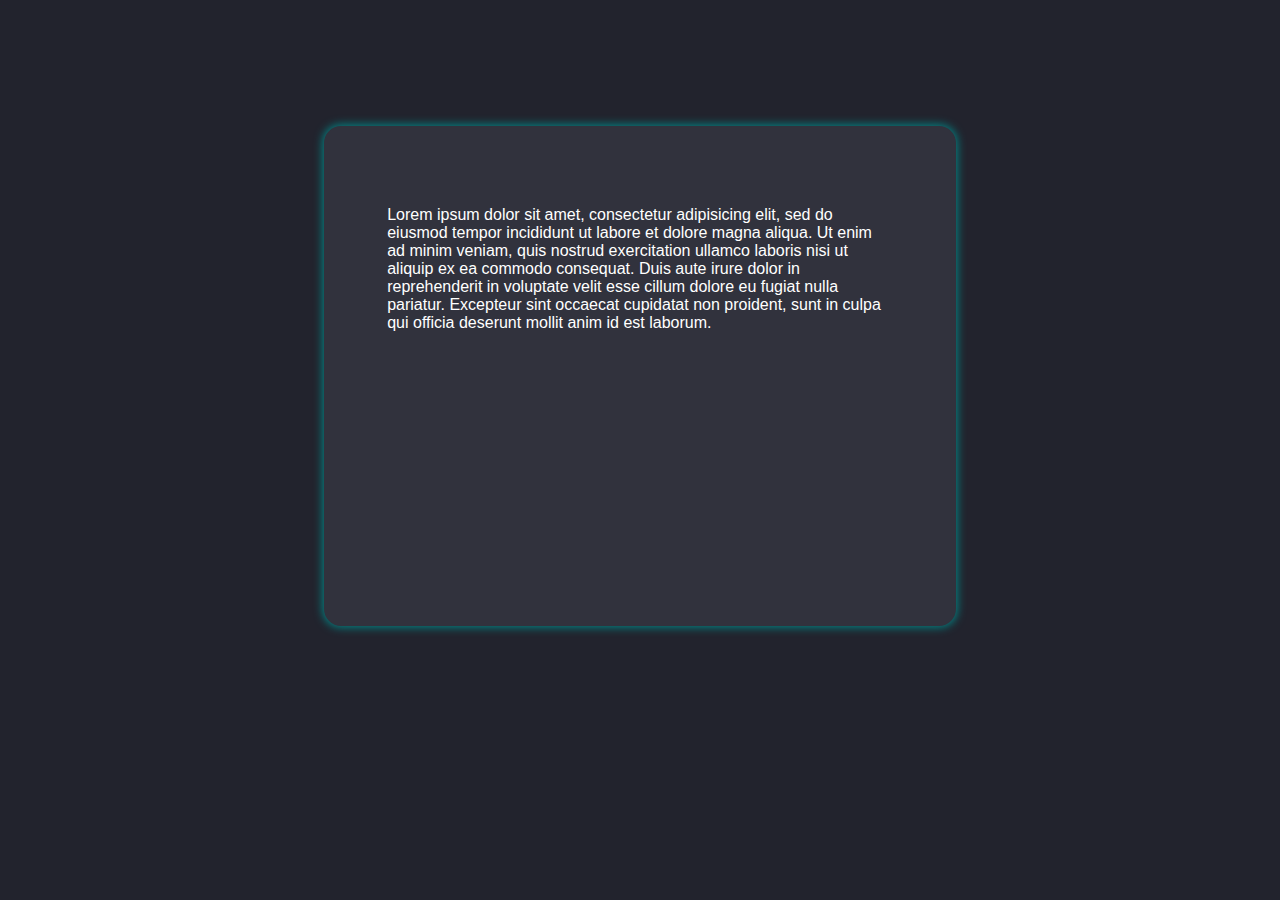
<file: main/index.html>
<!DOCTYPE html>
<html lang="en">
<head>
	<meta charset="utf-8">
	<meta name="viewport" content="width=device-width, initial-scale=1.0">
	<title>INDEX</title>
	<link rel="stylesheet" href="style.css">
</head>
<body>
	<div class="center">
		<div class="box">
			<p>Lorem ipsum dolor sit amet, consectetur adipisicing elit, sed do eiusmod
			tempor incididunt ut labore et dolore magna aliqua. Ut enim ad minim veniam,
			quis nostrud exercitation ullamco laboris nisi ut aliquip ex ea commodo
			consequat. Duis aute irure dolor in reprehenderit in voluptate velit esse
			cillum dolore eu fugiat nulla pariatur. Excepteur sint occaecat cupidatat non
			proident, sunt in culpa qui officia deserunt mollit anim id est laborum.</p>
		</div>
	</div>
</body>
</html>
</file>
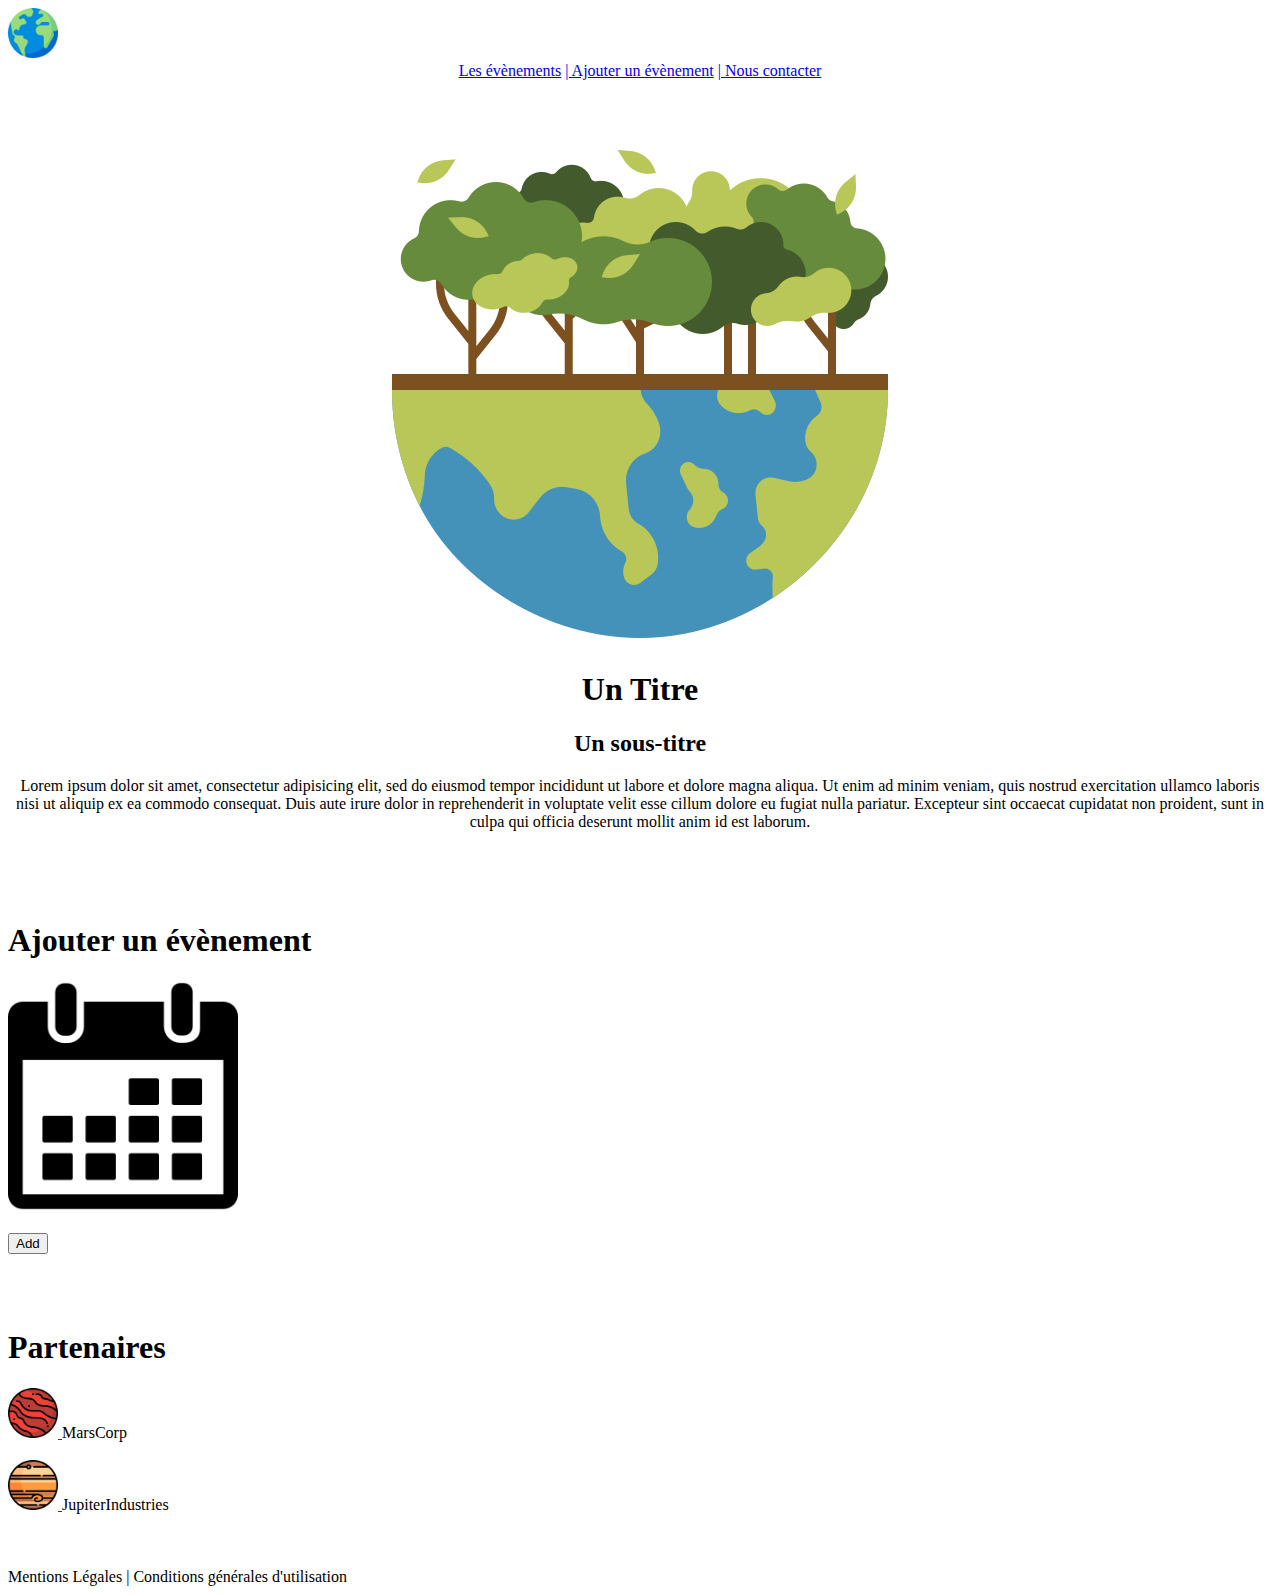
<file: Class_projects/Earth/index.html>
<!DOCTYPE html>
<html lang="en">
<head>
	<meta charset="utf-8">
	<meta name="viewport" content="width=device-width, initial-scale=1.0">
	<title>EventEarth</title>
</head>
<body>
	<header>
		<a href="index.html"><img src="sources/earth.png" height="50" alt="A globus gobus"></a>
		<center>
		<navbar>
			<a href="Events.html">Les évènements</a>
			<a href="AddEvents.html">| Ajouter un évènement</a>
			<a href="Contact.html">| Nous contacter</a>
		</navbar>
		</center>
	</header>
	<br><br><br>
	<main>
		<section>
			<center>
			<img src="sources/trees.png" alt="Some trees">
			<h1>Un Titre</h1>
			<h2>Un sous-titre</h2>
			<p>
			Lorem ipsum dolor sit amet, consectetur adipisicing elit, sed do eiusmod
			tempor incididunt ut labore et dolore magna aliqua. Ut enim ad minim veniam,
			quis nostrud exercitation ullamco laboris nisi ut aliquip ex ea commodo
			consequat. Duis aute irure dolor in reprehenderit in voluptate velit esse
			cillum dolore eu fugiat nulla pariatur. Excepteur sint occaecat cupidatat non
			proident, sunt in culpa qui officia deserunt mollit anim id est laborum.
			</p>
			</center>
		</section>
		<br><br><br>
		<section>
			<h1>Ajouter un évènement</h1>
			<img src="sources/calendar.png" height="230" alt="Calendar">
			<br><br>
			<a href="addEvent.html"><button>Add</button></a>
		</section>
		<br><br><br>
		<section>
			<h1>Partenaires</h1>
			<a href="">
				<img src="sources/mars.png" alt="mars" height="50">
				<a>MarsCorp</a>
			</a>
			<br><br>
			<a href="">
				<img src="sources/jupiter.png" alt="jupiter" height="50">
				<a>JupiterIndustries</a>
			</a>
		</section>
	</main>
	<br><br><br>
	<footer>
		<a>Mentions Légales</a>
		<a>| Conditions générales d'utilisation</a>
	</footer>
</body>
</html>
</file>
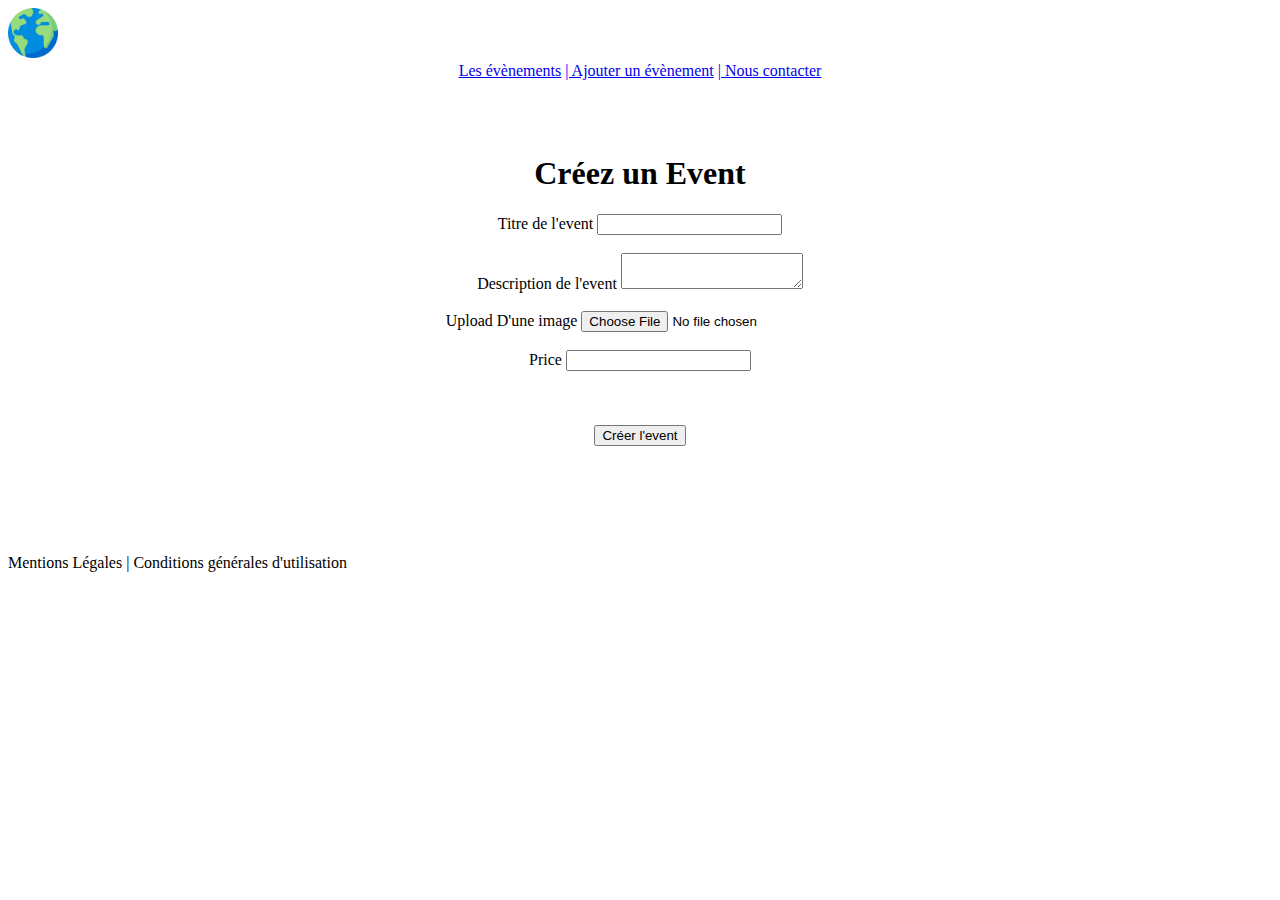
<file: Class_projects/Earth/AddEvents.html>
<!DOCTYPE html>
<html lang="en">
<head>
	<meta charset="utf-8">
	<meta name="viewport" content="width=device-width, initial-scale=1.0">
	<title>EventEarth-AddEvent</title>
</head>
<body>
	<header>
		<a href="index.html"><img src="sources/earth.png" height="50px" alt="A globus gobus"></a>
		<center>
		<navbar>
			<a href="Events.html">Les évènements</a>
			<a href="AddEvents.html">| Ajouter un évènement</a>
			<a href="Contact.html">| Nous contacter</a>
		</navbar>
		</center>
	</header>
	<br><br><br>
	<main>
		<section>
			<center>
			<h1>Créez un Event</h1>
			<form action="">
				<label for="Title">Titre de l'event</label>
				<input type="text" name="Title">
				<br><br>
				<label for="Desc">Description de l'event</label>
				<textarea type="text" id="Desc"name="Desc"></textarea>
				<br><br>
				<label for="myFile">Upload D'une image</label>
				<input type="file" id="myFile" name="filename">

  				<br><br>
				<label for="price">Price</label>
				<input type="number" id="price" name="price"> 
				<br><br><br><br>
				<input type="submit" value="Créer l'event">
			</form>
			</center>
		</section>
		<br><br><br>
	</main>
	<br><br><br>
	<footer>
		<a>Mentions Légales</a>
		<a>| Conditions générales d'utilisation</a>
	</footer>
</body>
</html>
</file>
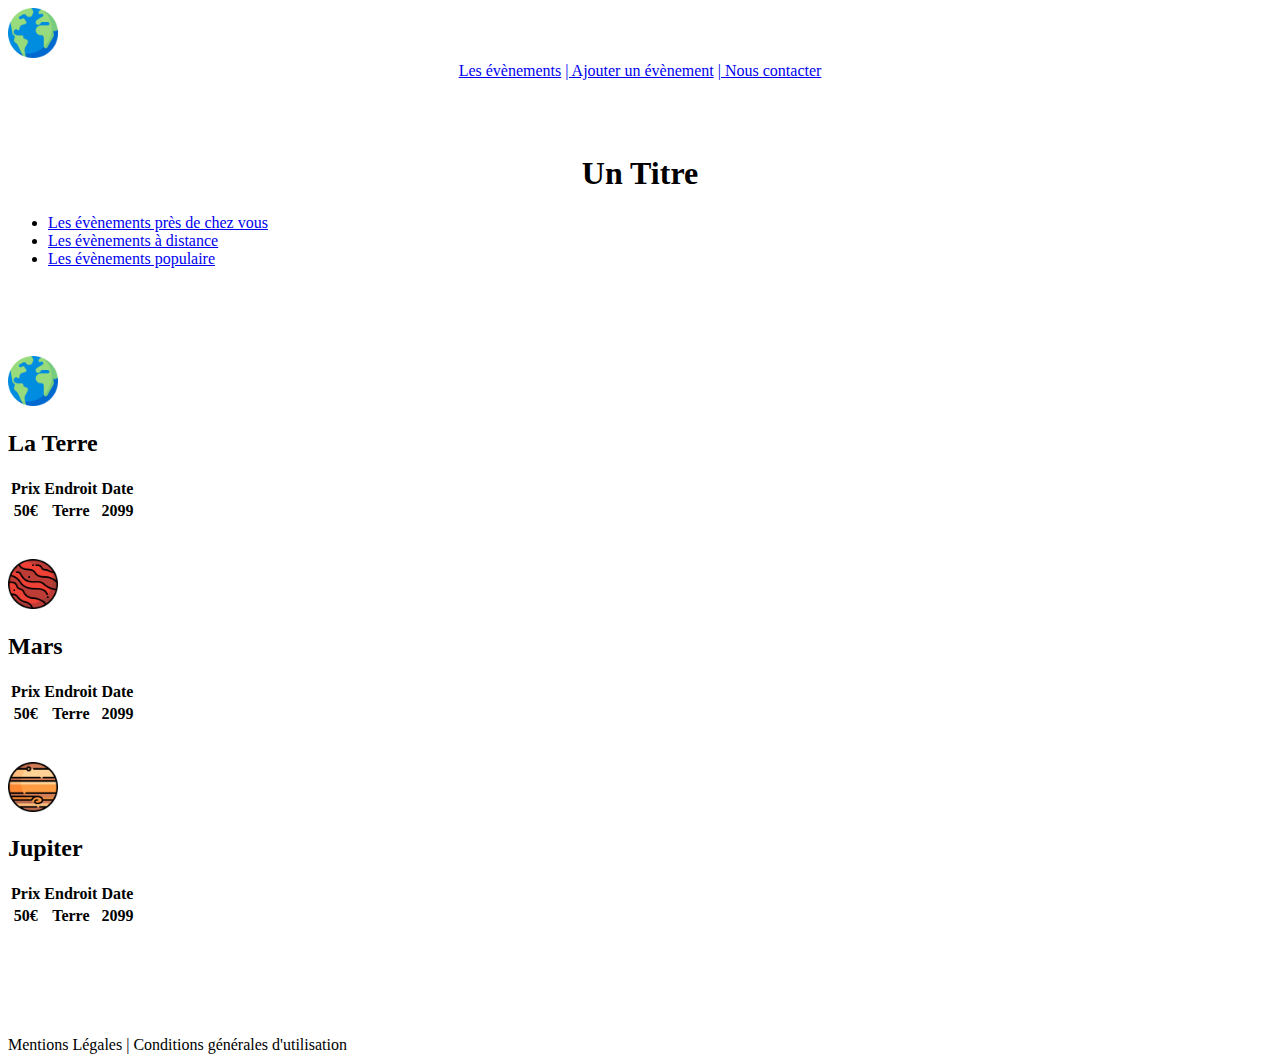
<file: Class_projects/Earth/Events.html>
<!DOCTYPE html>
<html lang="en">
<head>
	<meta charset="utf-8">
	<meta name="viewport" content="width=device-width, initial-scale=1.0">
	<title>EventEarth-AddEvent</title>
</head>
<body>
	<header>
		<a href="index.html"><img src="sources/earth.png" height="50" alt="A globus gobus"></a>
		<center>
		<navbar>
			<a href="Events.html">Les évènements</a>
			<a href="AddEvents.html">| Ajouter un évènement</a>
			<a href="Contact.html">| Nous contacter</a>
		</navbar>
		</center>
	</header>
	<br><br><br>
	<main>
		<section>
			<center>
			<h1>Un Titre</h1>
			</center>
			<nav>
				<ul>
					<li><a href="#terre">Les évènements près de chez vous</a></li>
					<li><a href="#mars">Les évènements à distance</a></li>
					<li><a href="#jupiter">Les évènements populaire</a></li>
				</ul>
			</nav>
		</section>
		<br><br><br><br>
		<section>
		<article id="terre">
			<img src="sources/earth.png" height="50" alt="earth">
			<h2>La Terre</h2>
			<table>
				<tr>
					<th>Prix</th>
					<th>Endroit</th>
					<th>Date</th>
				</tr>
				<tr>
					<th>50€</th>
					<th>Terre</th>
					<th>2099</th>
				</tr>
			</table>
		</article>
		<br><br>
		<article id="mars">
			<img src="sources/mars.png" height="50" alt="earth">
			<h2>Mars</h2>
			<table>
				<tr>
					<th>Prix</th>
					<th>Endroit</th>
					<th>Date</th>
				</tr>
				<tr>
					<th>50€</th>
					<th>Terre</th>
					<th>2099</th>
				</tr>
			</table>
		</article>
		<br><br>
		<article id="jupiter">
			<img src="sources/jupiter.png" height="50" alt="earth">
			<h2>Jupiter</h2>
			<table>
				<tr>
					<th>Prix</th>
					<th>Endroit</th>
					<th>Date</th>
				</tr>
				<tr>
					<th>50€</th>
					<th>Terre</th>
					<th>2099</th>
				</tr>
			</table>
		</article>
		</section>
	<br><br><br>
	</main>
	<br><br><br>
	<footer>
		<a>Mentions Légales</a>
		<a>| Conditions générales d'utilisation</a>
	</footer>
</body>
</html>
</file>
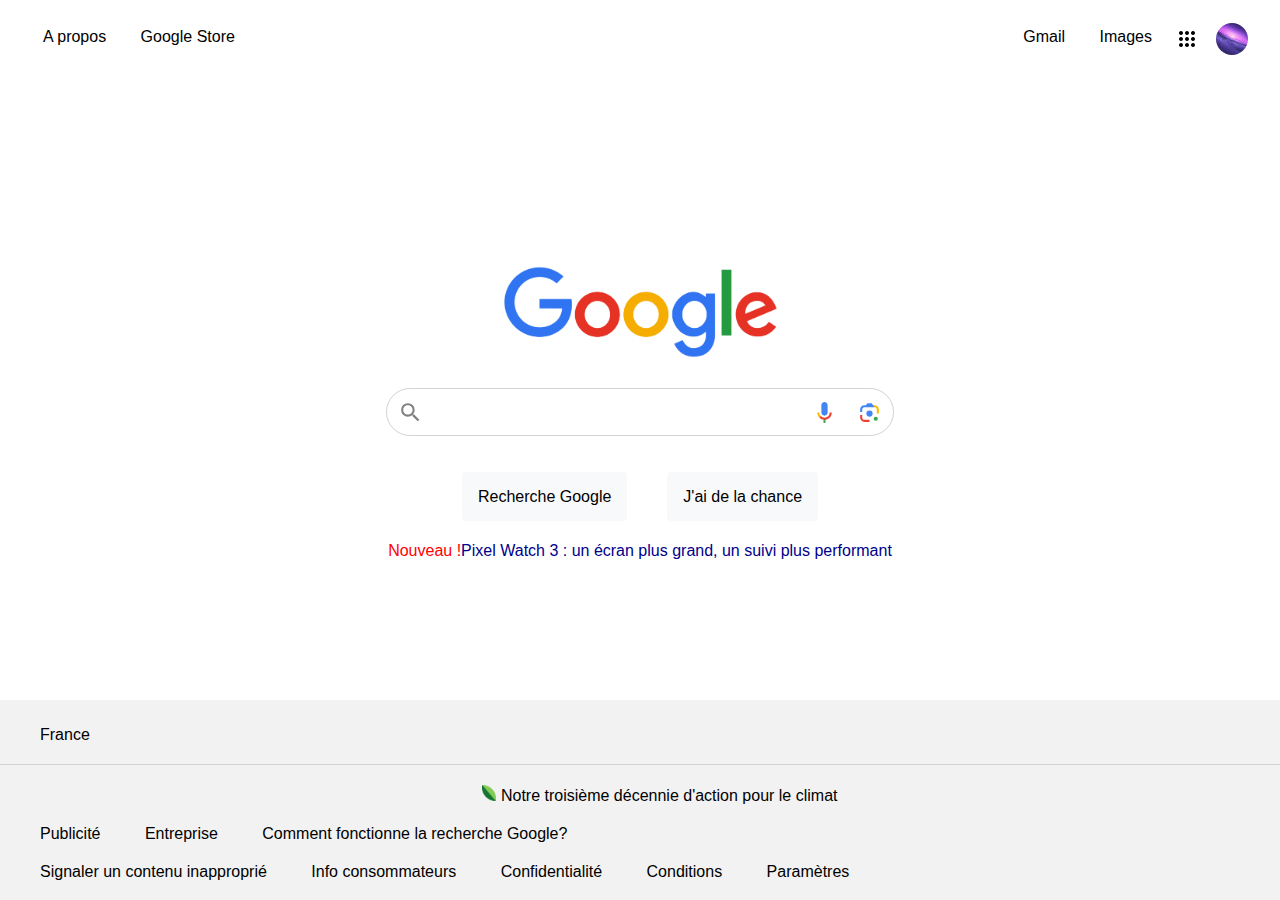
<file: Class_projects/gsources/google.html>
<!DOCTYPE html>
<html lang="fr">
<head>
	<meta charset="UTF-8">
	<link rel="stylesheet" href="style.css">
</head>
<body>
	<div class="topnav">
		<div style="float:left">
			<a class="link" href="">A propos</a>
			<a class="link" href="">Google Store</a>
		</div>
	<div style="float:right">
		<a class="link" href="">Gmail</a>
		<a class="link" href="">Images</a>
		<div class="backgrey" style="margin-left:5px">
			<img src="sources/unnamed.jpg" style="border-radius: 100%;margin-left:4px;margin-top:4px">
		</div>
		<div class="backgrey">
			<img src="sources/hero-simple-nemo.png" class="points">
		</div>
		
	</div>
	</div>
	<div class="contain">
		<img src="sources/google-logo-new-history-png-9-20714281.png" class="logo">
	</div>
	<div class="contain" style="height:150px">
		<div class="search">
			<div class="inners">
			<svg style="width:25px;float:left;fill:grey" focusable="false" xmlns="http://www.w3.org/2000/svg" viewBox="0 0 24 24"><path d="M15.5 14h-.79l-.28-.27A6.471 6.471 0 0 0 16 9.5 6.5 6.5 0 1 0 9.5 16c1.61 0 3.09-.59 4.23-1.57l.27.28v.79l5 4.99L20.49 19l-4.99-5zm-6 0C7.01 14 5 11.99 5 9.5S7.01 5 9.5 5 14 7.01 14 9.5 11.99 14 9.5 14z"></path></svg>
			<textarea class="textarea1"></textarea>
			</div>
			<div class="innersright">
				<div jscontroller="unV4T" jsname="F7uqIe" class="XDyW0e" aria-label="Utiliser la recherche vocale" role="button" tabindex="0" jsaction="h5M12e;rcuQ6b:npT2md" data-ved="0ahUKEwiKld2ttriIAxVKTqQEHaTOIRQQvs8DCBE"><svg style="position:absolute;margin-left:-45px;width:25px;"class="goxjub" focusable="false" viewBox="0 0 24 24" xmlns="http://www.w3.org/2000/svg"><path fill="#4285f4" d="m12 15c1.66 0 3-1.31 3-2.97v-7.02c0-1.66-1.34-3.01-3-3.01s-3 1.34-3 3.01v7.02c0 1.66 1.34 2.97 3 2.97z"></path><path fill="#34a853" d="m11 18.08h2v3.92h-2z"></path><path fill="#fbbc04" d="m7.05 16.87c-1.27-1.33-2.05-2.83-2.05-4.87h2c0 1.45 0.56 2.42 1.47 3.38v0.32l-1.15 1.18z"></path><path fill="#ea4335" d="m12 16.93a4.97 5.25 0 0 1 -3.54 -1.55l-1.41 1.49c1.26 1.34 3.02 2.13 4.95 2.13 3.87 0 6.99-2.92 6.99-7h-1.99c0 2.92-2.24 4.93-5 4.93z"></path></svg></div>
				<div jscontroller="lpsUAf" jsname="R5mgy" class="nDcEnd" data-base-lens-url="https://lens.google.com" data-image-processor-enabled="true" data-is-images-mode="false" data-preferred-mime-type="image/jpeg" data-propagated-experiment-ids="" aria-label="Rechercher par image" role="button" tabindex="0" jsaction="rcuQ6b:npT2md;h5M12e" data-ved="0ahUKEwiKld2ttriIAxVKTqQEHaTOIRQQhqEICBI"><svg style="width:25px;" focusable="false" viewBox="0 0 192 192" xmlns="http://www.w3.org/2000/svg"><rect fill="none" height="192" width="192"></rect><g><circle fill="#34a853" cx="144.07" cy="144" r="16"></circle><circle fill="#4285f4" cx="96.07" cy="104" r="24"></circle><path fill="#ea4335" d="M24,135.2c0,18.11,14.69,32.8,32.8,32.8H96v-16l-40.1-0.1c-8.8,0-15.9-8.19-15.9-17.9v-18H24V135.2z"></path><path fill="#fbbc04" d="M168,72.8c0-18.11-14.69-32.8-32.8-32.8H116l20,16c8.8,0,16,8.29,16,18v30h16V72.8z"></path><path fill="#4285f4" d="M112,24l-32,0L68,40H56.8C38.69,40,24,54.69,24,72.8V92h16V74c0-9.71,7.2-18,16-18h80L112,24z"></path></g></svg></div>
			</div>
		</div>
	</div>
	<div class="contain1" style="margin-top:-20px;margin-bottom:20px">
		<div>
			<a class="butt">Recherche Google</a>
		</div>
		<div>
			<a class="butt">J'ai de la chance</a>
		</div>
	</div>
	<div class="contain1">
		<p style="color:red">Nouveau ! </p><p style="color:darkblue">Pixel Watch 3 : un écran plus grand, un suivi plus performant</p>
	</div>
	<div class="footer">
		<p style="margin-bottom:20px;margin-left:20px">France</p>
		<hr style="margin-left:-20px;height:1px;background-color:lightgrey;border:none">
	<div style="text-align:center;margin:20px 0px">
			<img src="sources/Untitled.png" style="width:14px">
			<a>Notre troisième décennie d'action pour le climat</a>
	</div>
	<div class="footy">
		<a>Publicité</a>
		<a>Entreprise</a>
		<a>Comment fonctionne la recherche Google? </a>
	</div>
	<div class="footy" style="margin-top:20px">
		<a>Signaler un contenu inapproprié</a>
		<a>Info consommateurs</a>
		<a>Confidentialité</a>
		<a>Conditions</a>
		<a>Paramètres</a>
	</div>
	</div>

</body>
</html>
<script>
</script>
</file>
<file: main/style.css>
html{
	background-color:#22232d;
	color:white;
	font-family: Arial;
}
*{
	box-sizing:border-box;
}
.box{
	background-color: #31323d;
	box-shadow:0px 0px 10px 1px darkcyan;
	border-radius:17px;
	width:50%;
	padding:5%;
	min-height:500px;
}
.center{
	display: flex;
	justify-content: center;
	margin-top:10%;
}
</file>
<file: Class_projects/gsources/style.css>
html{
	font-family: Arial;
}
a{
	color:black;
	text-decoration: none;
}
a:hover{
	text-decoration: underline;
}
.topnav{
	padding:20px;
	height:60px;
}
.topnav>div>a{
	padding:15px;
}
.points{
	margin-top:7.5px;
	margin-left:7.5px;
}
.backgrey{
	border-radius:100%;
	width:40px;
	height:40px;
	margin-top:-9px;
	float:right;
}
.backgrey:hover {
    background-color: lightgrey;
    -webkit-transition: background-color 500ms linear;
    -ms-transition: background-color 500ms linear;
    transition: background-color 500ms linear;
}
.logo{
	height:92px;
	position:absolute; 
	bottom:0;
}
.contain{
	position:relative;
	display: flex;
	justify-content: center;
	vertical-align: bottom;
	height:250px;
}
.search{
	width:40%;
	border:solid 1px lightgray;
	border-radius: 24px;
	margin:30px;
	height:46px;
	color:#9aa0a6;
}
.search:hover{
	box-shadow:0 1px 6px rgba(32,33,36,.28);
}
.textarea1 {
	resize: none;
	border: none;
	outline: none;
	background-color: transparent;
	color: rgba(0,0,0,.87);
	float:left;
	line-height:22px;
	font-size:16px;
	margin-top:-2px!important;
	padding-left:10px;
}

.inners{
	margin-top:11px;
	margin-left:11px;
}
.innersright{
	float:right;
	padding-right:11px;
}
.butt{
	background-color:#f8f9fa;
	padding:16px;
	margin:20px;
	border-radius:4px;
}
.contain1{
	position:relative;
	display: flex;
	justify-content: center;
}
.footer{
	position:fixed;
	bottom:0;
	left:0px;
	width:100%;
	background-color:#f2f2f2;
	padding:10px 20px;
	height:20%;
}
.footy > a{
	padding:20px
}
@media screen and (max-width:700px){
	.search{
		width:80%;
	}
}
@media screen and (max-width:523px){
	.contain1{
		display:none;
	}
}
@media screen and (max-width:376px){
	.innersright{
		display:none;
	}
}
</file>
